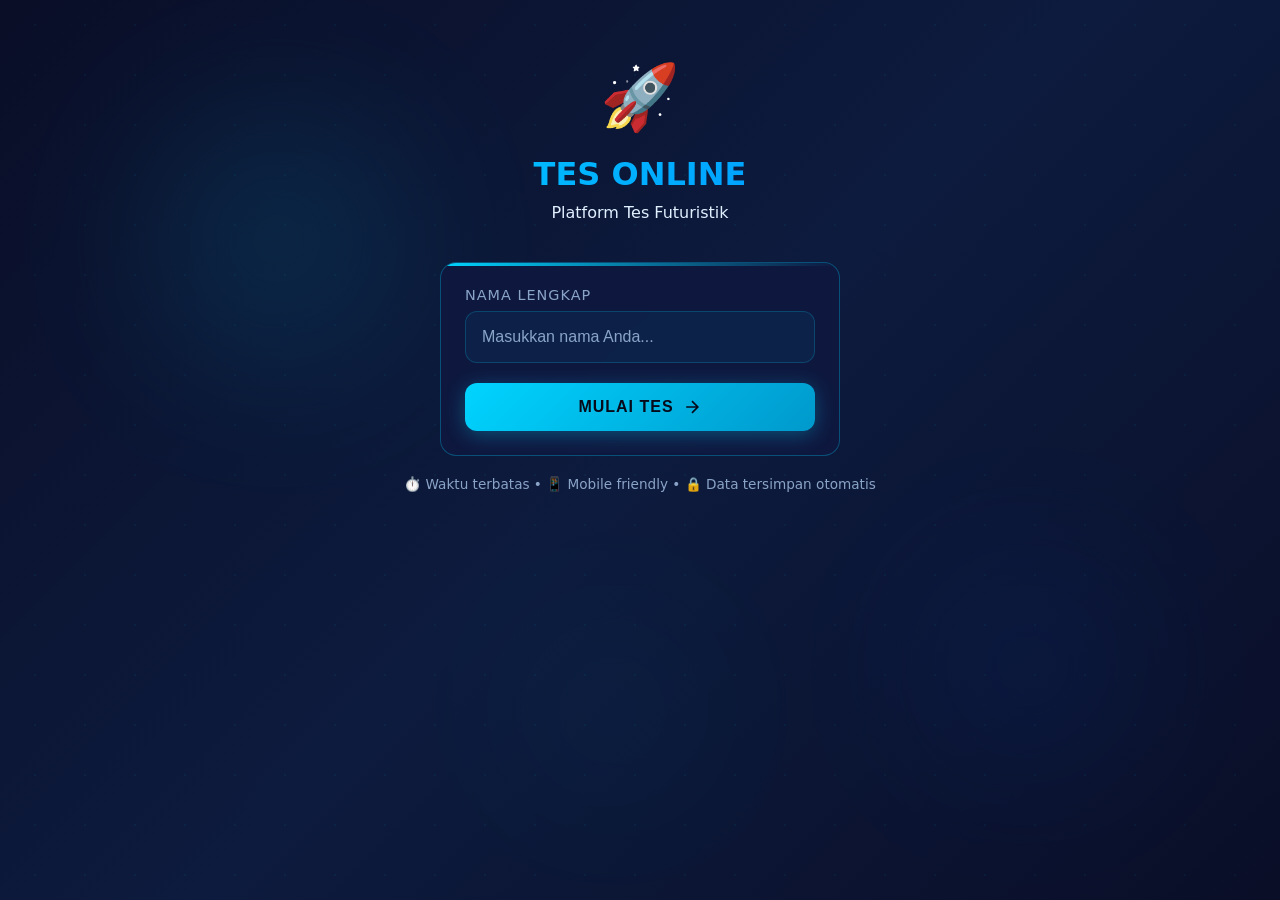
<file: index.html>
<!doctype html>
<html>
  <head>
    <meta charset="UTF-8" />
    <meta name="viewport" content="width=device-width, initial-scale=1.0, maximum-scale=1.0, user-scalable=no" />
    <meta name="apple-mobile-web-app-capable" content="yes" />
    <title>Tes Mr.DJ</title>
    <link rel="stylesheet" href="css/style.css" />
  </head>
  <body>
    <div class="bg-animation">
      <div class="floating-orb orb-1"></div>
      <div class="floating-orb orb-2"></div>
      <div class="floating-orb orb-3"></div>
    </div>

    <div class="container">
      <!-- Landing Page -->
      <div id="landingPage" class="landing fade-in">
        <div class="landing-icon">🚀</div>
        <h1 style="font-size: 2rem; margin-bottom: 10px; background: linear-gradient(135deg, #00d4ff, #0088ff); -webkit-background-clip: text; -webkit-text-fill-color: transparent">TES ONLINE</h1>
        <p class="subtitle" style="margin-bottom: 40px">Platform Tes Futuristik</p>

        <div class="card" style="max-width: 400px; margin: 0 auto">
          <div class="input-group">
            <label>Nama Lengkap</label>
            <input type="text" id="userName" class="input-field" placeholder="Masukkan nama Anda..." autocomplete="name" />
          </div>
          <button class="btn btn-primary btn-full" onclick="startQuiz()">
            <span>Mulai Tes</span>
            <svg width="20" height="20" viewBox="0 0 24 24" fill="none" stroke="currentColor" stroke-width="2">
              <path d="M5 12h14M12 5l7 7-7 7" />
            </svg>
          </button>
        </div>

        <p style="margin-top: 20px; color: var(--text-muted); font-size: 0.85rem">⏱️ Waktu terbatas • 📱 Mobile friendly • 🔒 Data tersimpan otomatis</p>
      </div>

      <!-- Loading -->
      <div id="loadingPage" class="loading hidden">
        <div class="spinner"></div>
        <p>Memuat soal...</p>
      </div>

      <!-- Quiz Page -->
      <div id="quizPage" class="hidden">
        <div class="timer-container">
          <div class="timer" id="timerDisplay">
            <svg class="timer-icon" viewBox="0 0 24 24" fill="none" stroke="currentColor" stroke-width="2">
              <circle cx="12" cy="12" r="10" />
              <path d="M12 6v6l4 2" />
            </svg>
            <span id="timerText">00:00</span>
          </div>
          <div class="progress-info">Soal <span id="currentQuestion">0</span> / <span id="totalQuestions">0</span></div>
        </div>

        <div id="questionsContainer"></div>

        <div style="margin-top: 30px; text-align: center">
          <button class="btn btn-primary btn-full" onclick="confirmSubmit()" style="max-width: 400px">
            <span>Kirim Jawaban</span>
            <svg width="20" height="20" viewBox="0 0 24 24" fill="none" stroke="currentColor" stroke-width="2">
              <path d="M22 2L11 13M22 2l-7 20-4-9-9-4 20-7z" />
            </svg>
          </button>
        </div>
      </div>

      <!-- Result Page -->
      <div id="resultPage" class="result-container hidden">
        <svg width="0" height="0">
          <defs>
            <linearGradient id="gradient" x1="0%" y1="0%" x2="100%" y2="0%">
              <stop offset="0%" style="stop-color: #00d4ff" />
              <stop offset="100%" style="stop-color: #0088ff" />
            </linearGradient>
          </defs>
        </svg>

        <div class="landing-icon">🎯</div>
        <h2 style="margin-bottom: 30px">Tes Selesai!</h2>

        <div class="score-circle">
          <svg viewBox="0 0 200 200">
            <circle class="circle-bg" cx="100" cy="100" r="90" />
            <circle class="circle-progress" id="scoreCircle" cx="100" cy="100" r="90" />
          </svg>
          <div class="score-value" id="scorePercent">0%</div>
        </div>
        <div class="score-label">Nilai Anda</div>

        <div class="result-details">
          <div class="result-detail">
            <div class="label">Nama</div>
            <div class="value" id="resultName" style="font-size: 1.1rem">-</div>
          </div>
          <div class="result-detail">
            <div class="label">Skor</div>
            <div class="value" id="resultScore">0</div>
          </div>
          <div class="result-detail">
            <div class="label">Benar</div>
            <div class="value" id="resultCorrect">0</div>
          </div>
          <div class="result-detail">
            <div class="label">Total Soal</div>
            <div class="value" id="resultTotal">0</div>
          </div>
        </div>

        <button class="btn btn-secondary btn-full" onclick="location.reload()" style="margin-top: 30px; max-width: 300px">Tes Lagi</button>
      </div>

      <!-- Confirmation Modal -->
      <div id="confirmModal" class="modal-overlay">
        <div class="modal">
          <div class="modal-icon">⚠️</div>
          <h3>Konfirmasi Pengiriman</h3>
          <p id="confirmText">Apakah Anda yakin ingin mengirim jawaban?</p>
          <div class="modal-buttons">
            <button class="btn btn-secondary" onclick="closeModal()">Periksa Lagi</button>
            <button class="btn btn-primary" onclick="submitQuiz()">Kirim</button>
          </div>
        </div>
      </div>

      <!-- Time Up Modal -->
      <div id="timeUpModal" class="modal-overlay">
        <div class="modal">
          <div class="modal-icon">⏰</div>
          <h3>Waktu Habis!</h3>
          <p>Waktu tes telah berakhir. Jawaban Anda akan dikirim otomatis.</p>
          <div class="modal-buttons">
            <button class="btn btn-primary btn-full" onclick="forceSubmit()">OK</button>
          </div>
        </div>
      </div>
    </div>

    <script src="js/skrip.js"></script>
  </body>
</html>
</file>
<file: css/style.css>
* {
  margin: 0;
  padding: 0;
  box-sizing: border-box;
  -webkit-tap-highlight-color: transparent;
}

:root {
  --primary: #00d4ff;
  --secondary: #0099cc;
  --dark: #0a0e27;
  --darker: #060a1a;
  --card: rgba(16, 24, 64, 0.8);
  --border: rgba(0, 212, 255, 0.3);
  --text: #e0f0ff;
  --text-muted: #8aa4c8;
  --success: #00ff88;
  --warning: #ffaa00;
  --danger: #ff3366;
}

body {
  font-family:
    'Segoe UI',
    system-ui,
    -apple-system,
    sans-serif;
  background: var(--darker);
  color: var(--text);
  min-height: 100vh;
  overflow-x: hidden;
  position: relative;
}

/* Background Animation */
.bg-animation {
  position: fixed;
  top: 0;
  left: 0;
  width: 100%;
  height: 100%;
  z-index: -1;
  background: linear-gradient(135deg, #0a0e27 0%, #0d1b3e 50%, #0a0e27 100%);
  overflow: hidden;
}

.bg-animation::before {
  content: '';
  position: absolute;
  width: 200%;
  height: 200%;
  top: -50%;
  left: -50%;
  background: radial-gradient(circle, rgba(0, 212, 255, 0.05) 1px, transparent 1px);
  background-size: 50px 50px;
  animation: gridMove 20s linear infinite;
}

@keyframes gridMove {
  0% {
    transform: translate(0, 0);
  }
  100% {
    transform: translate(50px, 50px);
  }
}

.floating-orb {
  position: absolute;
  border-radius: 50%;
  filter: blur(80px);
  opacity: 0.4;
  animation: float 15s ease-in-out infinite;
}

.orb-1 {
  width: 300px;
  height: 300px;
  background: radial-gradient(circle, rgba(0, 212, 255, 0.4), transparent);
  top: 10%;
  left: 10%;
  animation-delay: 0s;
}

.orb-2 {
  width: 250px;
  height: 250px;
  background: radial-gradient(circle, rgba(0, 100, 255, 0.3), transparent);
  top: 60%;
  right: 10%;
  animation-delay: -5s;
}

.orb-3 {
  width: 200px;
  height: 200px;
  background: radial-gradient(circle, rgba(0, 212, 255, 0.2), transparent);
  bottom: 10%;
  left: 40%;
  animation-delay: -10s;
}

@keyframes float {
  0%,
  100% {
    transform: translate(0, 0) scale(1);
  }
  33% {
    transform: translate(30px, -30px) scale(1.1);
  }
  66% {
    transform: translate(-20px, 20px) scale(0.9);
  }
}

/* Container */
.container {
  max-width: 800px;
  margin: 0 auto;
  padding: 20px;
  position: relative;
  z-index: 1;
}

/* Header */
.app-header {
  text-align: center;
  padding: 30px 0 20px;
}

.app-header h1 {
  font-size: 2rem;
  font-weight: 700;
  background: linear-gradient(135deg, var(--primary), #0088ff);
  -webkit-background-clip: text;
  -webkit-text-fill-color: transparent;
  background-clip: text;
  letter-spacing: 2px;
  text-transform: uppercase;
}

.app-header .subtitle {
  color: var(--text-muted);
  font-size: 0.9rem;
  margin-top: 8px;
  letter-spacing: 1px;
}

/* Timer */
.timer-container {
  position: sticky;
  top: 0;
  z-index: 100;
  background: rgba(6, 10, 26, 0.9);
  backdrop-filter: blur(10px);
  border-bottom: 1px solid var(--border);
  padding: 15px 20px;
  margin: 0 -20px 20px;
  display: flex;
  justify-content: space-between;
  align-items: center;
}

.timer {
  display: flex;
  align-items: center;
  gap: 10px;
  font-size: 1.5rem;
  font-weight: 700;
  color: var(--primary);
}

.timer-icon {
  width: 24px;
  height: 24px;
  animation: pulse 1s ease-in-out infinite;
}

@keyframes pulse {
  0%,
  100% {
    opacity: 1;
    transform: scale(1);
  }
  50% {
    opacity: 0.7;
    transform: scale(1.1);
  }
}

.timer.warning {
  color: var(--warning);
}

.timer.danger {
  color: var(--danger);
  animation: blink 0.5s ease-in-out infinite;
}

@keyframes blink {
  0%,
  100% {
    opacity: 1;
  }
  50% {
    opacity: 0.5;
  }
}

.progress-info {
  font-size: 0.85rem;
  color: var(--text-muted);
}

/* Cards */
.card {
  background: var(--card);
  border: 1px solid var(--border);
  border-radius: 16px;
  padding: 24px;
  margin-bottom: 20px;
  backdrop-filter: blur(10px);
  transition: all 0.3s ease;
  position: relative;
  overflow: hidden;
}

.card::before {
  content: '';
  position: absolute;
  top: 0;
  left: 0;
  width: 100%;
  height: 3px;
  background: linear-gradient(90deg, var(--primary), transparent);
}

.card:hover {
  border-color: rgba(0, 212, 255, 0.5);
  transform: translateY(-2px);
  box-shadow: 0 10px 40px rgba(0, 212, 255, 0.1);
}

/* Question */
.question-number {
  display: inline-block;
  background: linear-gradient(135deg, var(--primary), var(--secondary));
  color: var(--darker);
  padding: 4px 12px;
  border-radius: 20px;
  font-size: 0.8rem;
  font-weight: 700;
  margin-bottom: 12px;
}

.question-text {
  font-size: 3.1rem;
  line-height: 1.6;
  margin-bottom: 20px;
  color: var(--text);
}

/* Options */
.options {
  display: flex;
  flex-direction: column;
  gap: 12px;
}

.option {
  display: flex;
  align-items: center;
  padding: 16px;
  background: rgba(0, 212, 255, 0.05);
  border: 1px solid rgba(0, 212, 255, 0.2);
  border-radius: 12px;
  cursor: pointer;
  transition: all 0.3s ease;
  position: relative;
}

.option:hover {
  background: rgba(0, 212, 255, 0.1);
  border-color: var(--primary);
  transform: translateX(5px);
}

.option.selected {
  background: rgba(0, 212, 255, 0.2);
  border-color: var(--primary);
  box-shadow: 0 0 20px rgba(0, 212, 255, 0.2);
}

.option input[type='radio'] {
  display: none;
}

.option-indicator {
  width: 20px;
  height: 20px;
  border: 2px solid var(--primary);
  border-radius: 50%;
  margin-right: 12px;
  display: flex;
  align-items: center;
  justify-content: center;
  transition: all 0.3s ease;
  flex-shrink: 0;
}

.option.selected .option-indicator {
  background: var(--primary);
  box-shadow: 0 0 10px var(--primary);
}

.option-indicator::after {
  content: '';
  width: 8px;
  height: 8px;
  background: var(--darker);
  border-radius: 50%;
  opacity: 0;
  transition: opacity 0.3s ease;
}

.option.selected .option-indicator::after {
  opacity: 1;
}

.option-text {
  font-size: 1rem;
  color: var(--text);
}

/* Input Field */
.input-field {
  width: 100%;
  padding: 16px;
  background: rgba(0, 212, 255, 0.05);
  border: 1px solid rgba(0, 212, 255, 0.2);
  border-radius: 12px;
  color: var(--text);
  font-size: 1rem;
  transition: all 0.3s ease;
  outline: none;
}

.input-field:focus {
  border-color: var(--primary);
  box-shadow: 0 0 20px rgba(0, 212, 255, 0.2);
  background: rgba(0, 212, 255, 0.1);
}

.input-field::placeholder {
  color: var(--text-muted);
}

.input-hint {
  font-size: 0.8rem;
  color: var(--text-muted);
  margin-top: 8px;
  font-style: italic;
}

/* Buttons */
.btn {
  display: inline-flex;
  align-items: center;
  justify-content: center;
  gap: 8px;
  padding: 14px 32px;
  border: none;
  border-radius: 12px;
  font-size: 1rem;
  font-weight: 600;
  cursor: pointer;
  transition: all 0.3s ease;
  text-transform: uppercase;
  letter-spacing: 1px;
  position: relative;
  overflow: hidden;
}

.btn-primary {
  background: linear-gradient(135deg, var(--primary), var(--secondary));
  color: var(--darker);
  box-shadow: 0 4px 20px rgba(0, 212, 255, 0.3);
}

.btn-primary:hover {
  transform: translateY(-2px);
  box-shadow: 0 8px 30px rgba(0, 212, 255, 0.5);
}

.btn-primary:active {
  transform: translateY(0);
}

.btn-secondary {
  background: transparent;
  border: 1px solid var(--primary);
  color: var(--primary);
}

.btn-secondary:hover {
  background: rgba(0, 212, 255, 0.1);
}

.btn-full {
  width: 100%;
}

/* Landing Page */
.landing {
  text-align: center;
  padding: 40px 0;
}

.landing-icon {
  font-size: 4rem;
  margin-bottom: 20px;
  animation: float 3s ease-in-out infinite;
}

.input-group {
  margin-bottom: 20px;
  text-align: left;
}

.input-group label {
  display: block;
  margin-bottom: 8px;
  color: var(--text-muted);
  font-size: 0.9rem;
  text-transform: uppercase;
  letter-spacing: 1px;
}

/* Modal */
.modal-overlay {
  position: fixed;
  top: 0;
  left: 0;
  width: 100%;
  height: 100%;
  background: rgba(0, 0, 0, 0.8);
  backdrop-filter: blur(5px);
  z-index: 1000;
  display: flex;
  align-items: center;
  justify-content: center;
  opacity: 0;
  visibility: hidden;
  transition: all 0.3s ease;
}

.modal-overlay.active {
  opacity: 1;
  visibility: visible;
}

.modal {
  background: var(--card);
  border: 1px solid var(--border);
  border-radius: 20px;
  padding: 30px;
  max-width: 400px;
  width: 90%;
  text-align: center;
  transform: scale(0.9);
  transition: transform 0.3s ease;
}

.modal-overlay.active .modal {
  transform: scale(1);
}

.modal-icon {
  font-size: 3rem;
  margin-bottom: 15px;
}

.modal h3 {
  font-size: 1.3rem;
  margin-bottom: 10px;
  color: var(--primary);
}

.modal p {
  color: var(--text-muted);
  margin-bottom: 20px;
  line-height: 1.5;
}

.modal-buttons {
  display: flex;
  gap: 10px;
}

.modal-buttons .btn {
  flex: 1;
}

/* Result */
.result-container {
  text-align: center;
  padding: 40px 0;
}

.score-circle {
  width: 200px;
  height: 200px;
  margin: 0 auto 30px;
  position: relative;
  display: flex;
  align-items: center;
  justify-content: center;
}

.score-circle svg {
  position: absolute;
  width: 100%;
  height: 100%;
  transform: rotate(-90deg);
}

.score-circle .circle-bg {
  fill: none;
  stroke: rgba(0, 212, 255, 0.1);
  stroke-width: 8;
}

.score-circle .circle-progress {
  fill: none;
  stroke: url(#gradient);
  stroke-width: 8;
  stroke-linecap: round;
  stroke-dasharray: 565;
  stroke-dashoffset: 565;
  transition: stroke-dashoffset 2s ease-out;
}

.score-value {
  font-size: 3rem;
  font-weight: 700;
  color: var(--primary);
  z-index: 1;
}

.score-label {
  font-size: 1rem;
  color: var(--text-muted);
  text-transform: uppercase;
  letter-spacing: 2px;
  margin-top: 5px;
}

.result-details {
  display: grid;
  grid-template-columns: repeat(2, 1fr);
  gap: 15px;
  margin-top: 30px;
}

.result-detail {
  background: rgba(0, 212, 255, 0.05);
  border: 1px solid var(--border);
  border-radius: 12px;
  padding: 20px;
}

.result-detail .label {
  font-size: 0.8rem;
  color: var(--text-muted);
  text-transform: uppercase;
  letter-spacing: 1px;
  margin-bottom: 5px;
}

.result-detail .value {
  font-size: 1.5rem;
  font-weight: 700;
  color: var(--primary);
}

/* Loading */
.loading {
  display: flex;
  flex-direction: column;
  align-items: center;
  justify-content: center;
  padding: 60px 20px;
  text-align: center;
}

.spinner {
  width: 50px;
  height: 50px;
  border: 3px solid rgba(0, 212, 255, 0.1);
  border-top-color: var(--primary);
  border-radius: 50%;
  animation: spin 1s linear infinite;
  margin-bottom: 20px;
}

@keyframes spin {
  to {
    transform: rotate(360deg);
  }
}

.loading p {
  color: var(--text-muted);
}

/* Error */
.error-message {
  background: rgba(255, 51, 102, 0.1);
  border: 1px solid var(--danger);
  border-radius: 12px;
  padding: 20px;
  text-align: center;
  color: var(--danger);
}

/* Hidden */
.hidden {
  display: none !important;
}

/* Responsive */
@media (max-width: 600px) {
  .app-header h1 {
    font-size: 1.5rem;
  }

  .card {
    padding: 18px;
  }

  .question-text {
    font-size: 3rem;
  }

  .timer {
    font-size: 1.2rem;
  }

  .result-details {
    grid-template-columns: 1fr;
  }
}

/* Scrollbar */
::-webkit-scrollbar {
  width: 8px;
}

::-webkit-scrollbar-track {
  background: var(--darker);
}

::-webkit-scrollbar-thumb {
  background: var(--secondary);
  border-radius: 4px;
}

::-webkit-scrollbar-thumb:hover {
  background: var(--primary);
}

/* Prevent refresh on scroll up (iOS) */
body {
  overscroll-behavior-y: none;
  -webkit-overflow-scrolling: touch;
}

/* Animations */
.fade-in {
  animation: fadeIn 0.5s ease-out;
}

@keyframes fadeIn {
  from {
    opacity: 0;
    transform: translateY(20px);
  }
  to {
    opacity: 1;
    transform: translateY(0);
  }
}

.slide-in {
  animation: slideIn 0.3s ease-out;
}

@keyframes slideIn {
  from {
    opacity: 0;
    transform: translateX(-20px);
  }
  to {
    opacity: 1;
    transform: translateX(0);
  }
}
</file>
